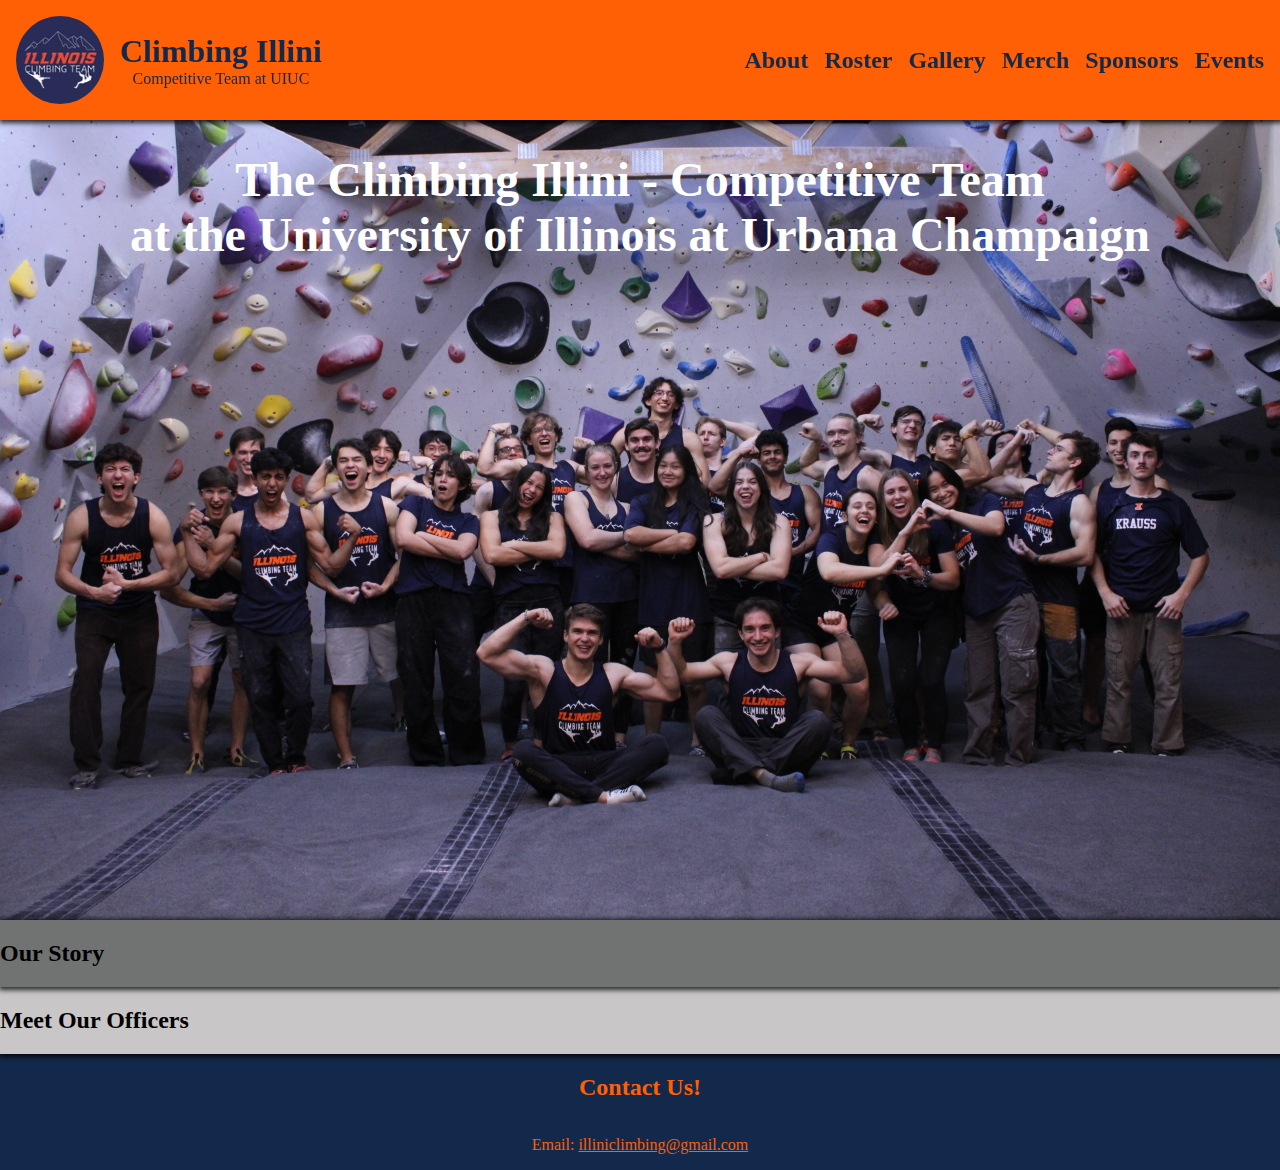
<file: index.html>
<!DOCTYPE html>
<html lang="en-us">
  <head>
    <meta charset="utf-8">
    <meta name="viewport" content="width=device-width">
    <title>Climbing Illini</title>
    <link rel="stylesheet" href="styles.css" />
  </head>

  <body>
    <nav class="menu">
      <div class="menu-site-link">
        <a class="site-link" href="index.html">
          <img src="images/logo.jpg" alt="Climbing Illini Logo" class="logo">
          <div class="site-title-wrapper">
            <p class="site-title">Climbing Illini</p>
            <p class="site-subtitle">Competitive Team at UIUC</p>
          </div>
        </a>
      </div>
      <ul class="menu-list">
        <li class="menu-item">
          <a class="menu-link" href="about.html">About</a>
        </li>
        <li class="menu-item">
          <a class="menu-link" href="roster.html">Roster</a>
        </li>
        <li class="menu-item">
          <a class="menu-link" href="gallery.html">Gallery</a>
        </li>
        <li class="menu-item">
          <a class="menu-link" href="merch.html">Merch</a>
        </li>
        <li class="menu-item">
          <a class="menu-link" href="sponsors.html">Sponsors</a>
        </li>
        <li class="menu-item">
          <a class="menu-link" href="events.html">Events</a>
        </li>
      </ul>
    </nav>   
    <div class="hero">
      <h1>The Climbing Illini - Competitive Team<br>at the University of Illinois at Urbana Champaign</h1>
    </div>


    <section class="story-section">
      <h2>Our Story</h2>
    </section>

    <section class="officers-section">
      <h2>Meet Our Officers</h2>
    </section>

    <footer>
      <h2>Contact Us!</h2>
      <p>Email: <a href="mailto:illiniclimbing@gmail.com">illiniclimbing@gmail.com</a></p>
    </footer>
  </body>
</html>
</file>
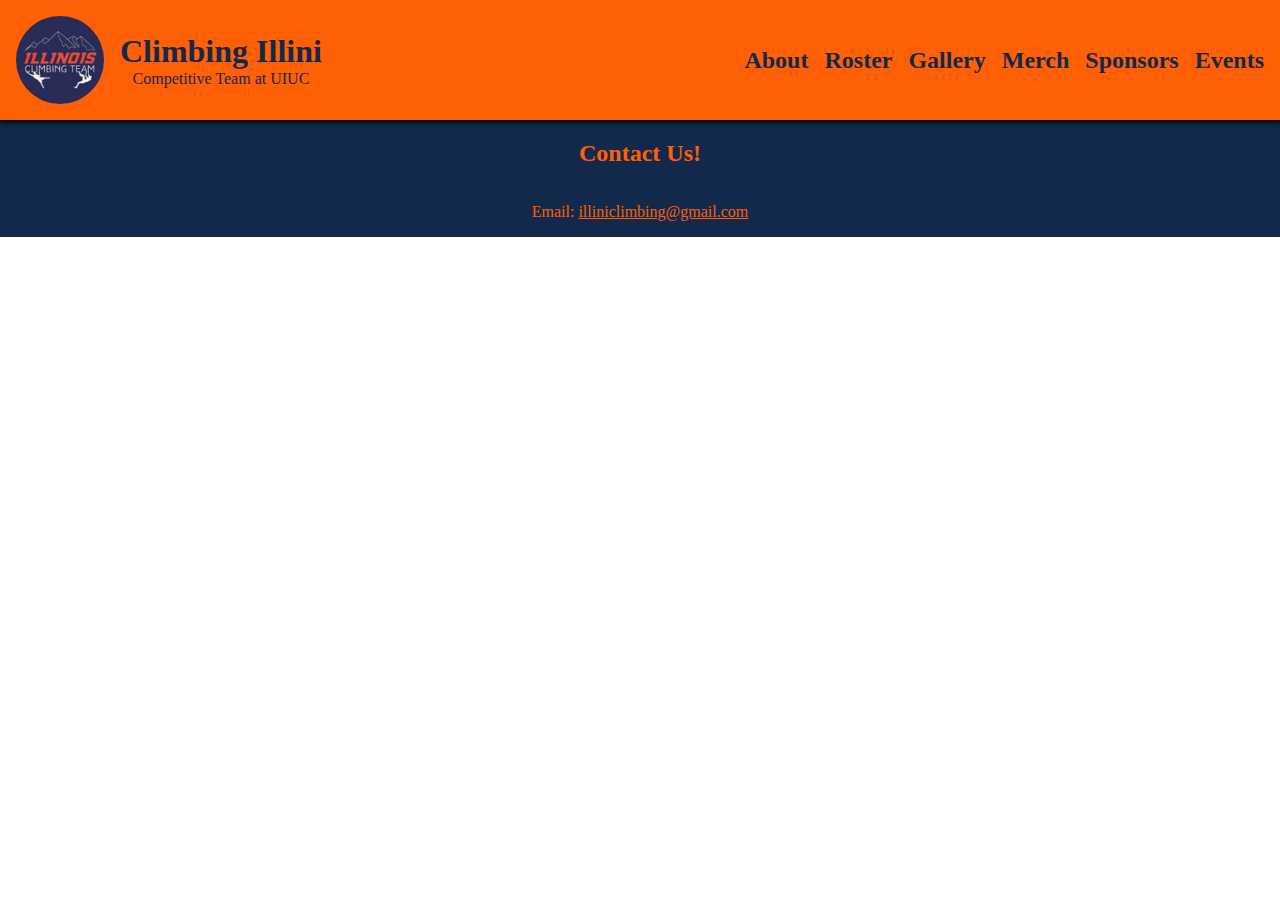
<file: about.html>
<!DOCTYPE html>
<html lang="en-us">
  <head>
    <meta charset="utf-8">
    <meta name="viewport" content="width=device-width">
    <title>Climbing Illini</title>
    <link rel="stylesheet" href="styles.css" />
  </head>

  <body>
    <nav class="menu">
      <div class="menu-site-link">
        <a class="site-link" href="index.html">
          <img src="images/logo.jpg" alt="Climbing Illini Logo" class="logo">
          <div class="site-title-wrapper">
            <p class="site-title">Climbing Illini</p>
            <p class="site-subtitle">Competitive Team at UIUC</p>
          </div>
        </a>
      </div>
      <ul class="menu-list">
        <li class="menu-item">
          <a class="menu-link" href="about.html">About</a>
        </li>
        <li class="menu-item">
          <a class="menu-link" href="roster.html">Roster</a>
        </li>
        <li class="menu-item">
          <a class="menu-link" href="gallery.html">Gallery</a>
        </li>
        <li class="menu-item">
          <a class="menu-link" href="merch.html">Merch</a>
        </li>
        <li class="menu-item">
          <a class="menu-link" href="sponsors.html">Sponsors</a>
        </li>
        <li class="menu-item">
          <a class="menu-link" href="events.html">Events</a>
        </li>
      </ul>
    </nav>   
    
    <footer>
      <h2>Contact Us!</h2>
      <p>Email: <a href="mailto:illiniclimbing@gmail.com">illiniclimbing@gmail.com</a></p>
    </footer>
  </body>
</html>
</file>
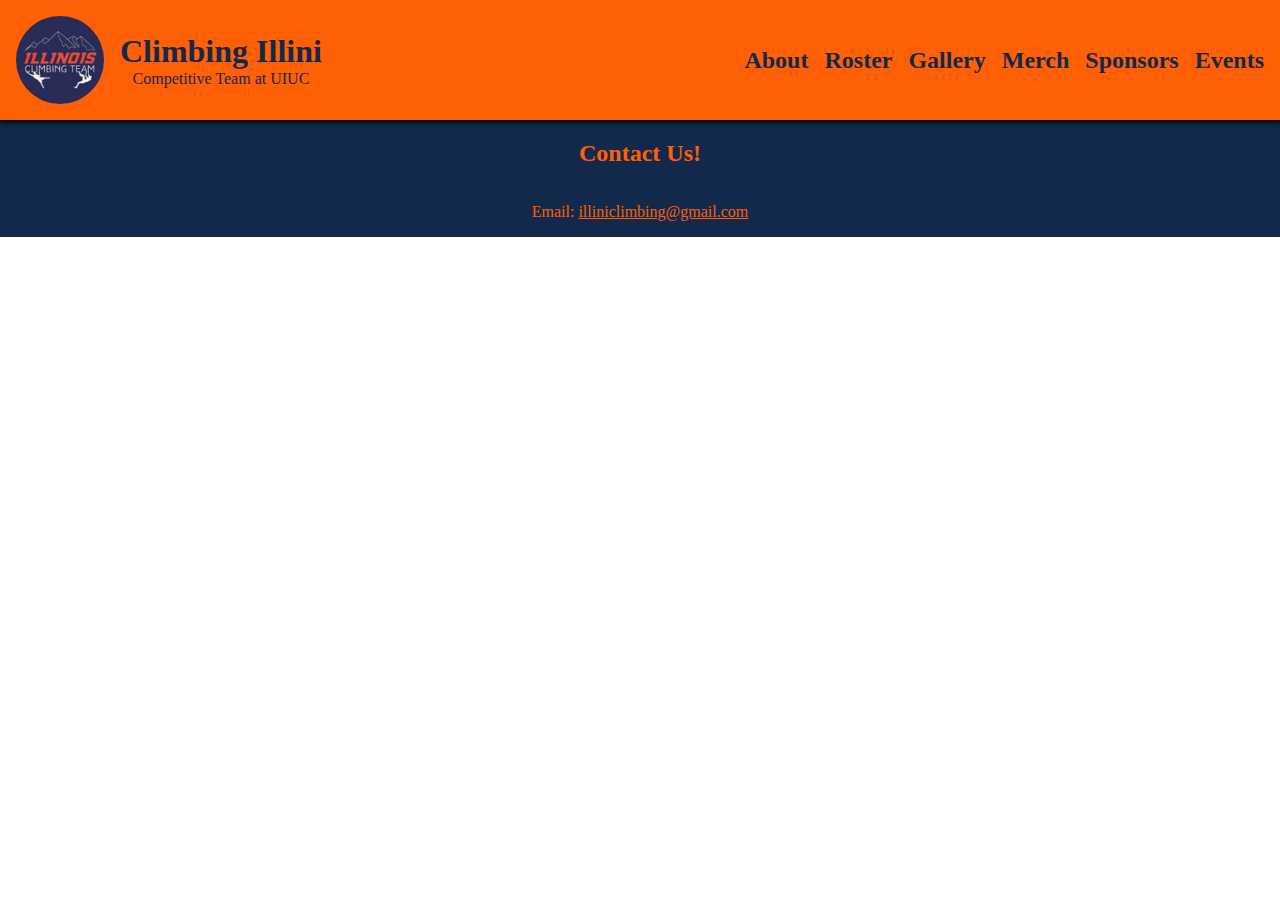
<file: events.html>
<!DOCTYPE html>
<html lang="en-us">
  <head>
    <meta charset="utf-8">
    <meta name="viewport" content="width=device-width">
    <title>Climbing Illini</title>
    <link rel="stylesheet" href="styles.css" />
  </head>

  <body>
    <nav class="menu">
      <div class="menu-site-link">
        <a class="site-link" href="index.html">
          <img src="images/logo.jpg" alt="Climbing Illini Logo" class="logo">
          <div class="site-title-wrapper">
            <p class="site-title">Climbing Illini</p>
            <p class="site-subtitle">Competitive Team at UIUC</p>
          </div>
        </a>
      </div>
      <ul class="menu-list">
        <li class="menu-item">
          <a class="menu-link" href="about.html">About</a>
        </li>
        <li class="menu-item">
          <a class="menu-link" href="roster.html">Roster</a>
        </li>
        <li class="menu-item">
          <a class="menu-link" href="gallery.html">Gallery</a>
        </li>
        <li class="menu-item">
          <a class="menu-link" href="merch.html">Merch</a>
        </li>
        <li class="menu-item">
          <a class="menu-link" href="sponsors.html">Sponsors</a>
        </li>
        <li class="menu-item">
          <a class="menu-link" href="events.html">Events</a>
        </li>
      </ul>
    </nav>   

    <footer>
      <h2>Contact Us!</h2>
      <p>Email: <a href="mailto:illiniclimbing@gmail.com">illiniclimbing@gmail.com</a></p>
    </footer>
  </body>
</html>
</file>
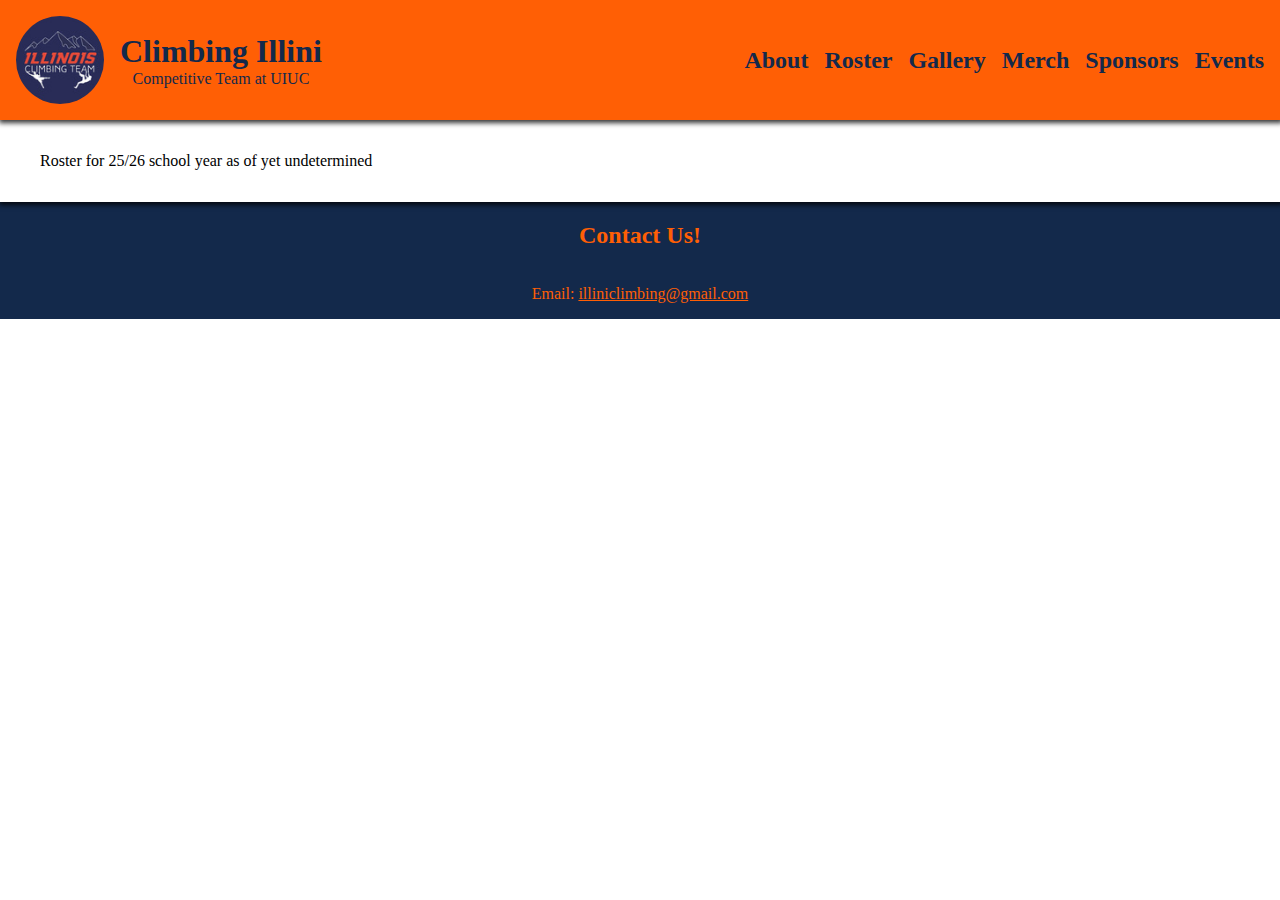
<file: roster.html>
<!DOCTYPE html>
<html lang="en-us">
  <head>
    <meta charset="utf-8">
    <meta name="viewport" content="width=device-width">
    <title>Climbing Illini</title>
    <link rel="stylesheet" href="styles.css" />
  </head>

  <body>
    <nav class="menu">
      <div class="menu-site-link">
        <a class="site-link" href="index.html">
          <img src="images/logo.jpg" alt="Climbing Illini Logo" class="logo">
          <div class="site-title-wrapper">
            <p class="site-title">Climbing Illini</p>
            <p class="site-subtitle">Competitive Team at UIUC</p>
          </div>
        </a>
      </div>
      <ul class="menu-list">
        <li class="menu-item">
          <a class="menu-link" href="about.html">About</a>
        </li>
        <li class="menu-item">
          <a class="menu-link" href="roster.html">Roster</a>
        </li>
        <li class="menu-item">
          <a class="menu-link" href="gallery.html">Gallery</a>
        </li>
        <li class="menu-item">
          <a class="menu-link" href="merch.html">Merch</a>
        </li>
        <li class="menu-item">
          <a class="menu-link" href="sponsors.html">Sponsors</a>
        </li>
        <li class="menu-item">
          <a class="menu-link" href="events.html">Events</a>
        </li>
      </ul>
    </nav>   
    
    <section>
      <ul class="roster">
        <li class="roster-person">
          <p>Roster for 25/26 school year as of yet undetermined</p>
        </li>
      </ul>
    </section>

    <footer>
      <h2>Contact Us!</h2>
      <p>Email: <a href="mailto:illiniclimbing@gmail.com">illiniclimbing@gmail.com</a></p>
    </footer>
  </body>
</html>
</file>
<file: styles.css>
:root {
  --illini-orange: #FF5F05;
  --illini-blue: #13294B;
  --illini-storm1: #707372;
  --illini-storm2: #C8C6C7;
  --box-shadow: 1px 1px 5px 2px rgba(0, 0, 0, .8);
}

html, body {
  margin: 0;
  padding: 0;
}

.menu {
  display: flex;
  justify-content: flex-start;
  align-items: center;
  background-color: var(--illini-orange); 
  box-shadow: var(--box-shadow);
  position: sticky;
  top: 0;
  z-index: 1000;
}

.menu-site-link {
  margin: 1rem;
}

.site-link {
  display: flex;
  align-items: center;
  gap: 1rem;
  text-decoration: none;
}

.site-title-wrapper {
  display: flex;
  flex-direction: column;
}

.site-title {
  font-size: 2rem;
  color: var(--illini-blue);
  font-weight: bold;
  margin: 0;
}
.site-subtitle {
  font-size: 1rem;
  color: var(--illini-blue);
  /* font-weight: bold; */
  margin: 0;
  text-align: center;
}

.menu-list {
  display: flex;
  list-style-type: none;
  margin: 1rem;
  margin-left: auto;
  gap: 1rem;
}

.menu-link {
  font-size: 1.5rem;
  color: var(--illini-blue);
  text-decoration: none;
  font-weight: bold;
}

.menu-link:hover {
  color: white;
}

.logo {
  border-radius: 50%;
  height: 5.5rem;
}

.hero {
  display: flex;
  flex-direction: column;
  justify-content: flex-start;
  align-items: center;
  padding: 0;
  background-image: url("images/teampicture.jpg");
  background-size: cover;
  height: 50rem;
  background-position: center 100%;
  box-shadow: var(--box-shadow);
  position: relative;
}

h1 {
  color: white;
  font-size: 3rem;
  font-weight: bold;
  text-align: center;
}

.story {
  display: flex;
  background-color: #707372;
  padding: 0;
}

footer {
  display: flex;
  flex-direction: column;
  justify-content: center;
  align-items: center;
  background-color: var(--illini-blue);
}

footer * {
  color: var(--illini-orange);
}

section {
  display: flex;
  padding: 0;
  box-shadow: var(--box-shadow);
  position: relative;
}

.story-section {
  background-color: #707372;
  z-index: 5;
}

.officers-section {
  background-color: #C8C6C7;
  z-index: 4;
}

.roster {
  display: flex;
  flex-wrap: wrap;
  list-style: none;
}
</file>
